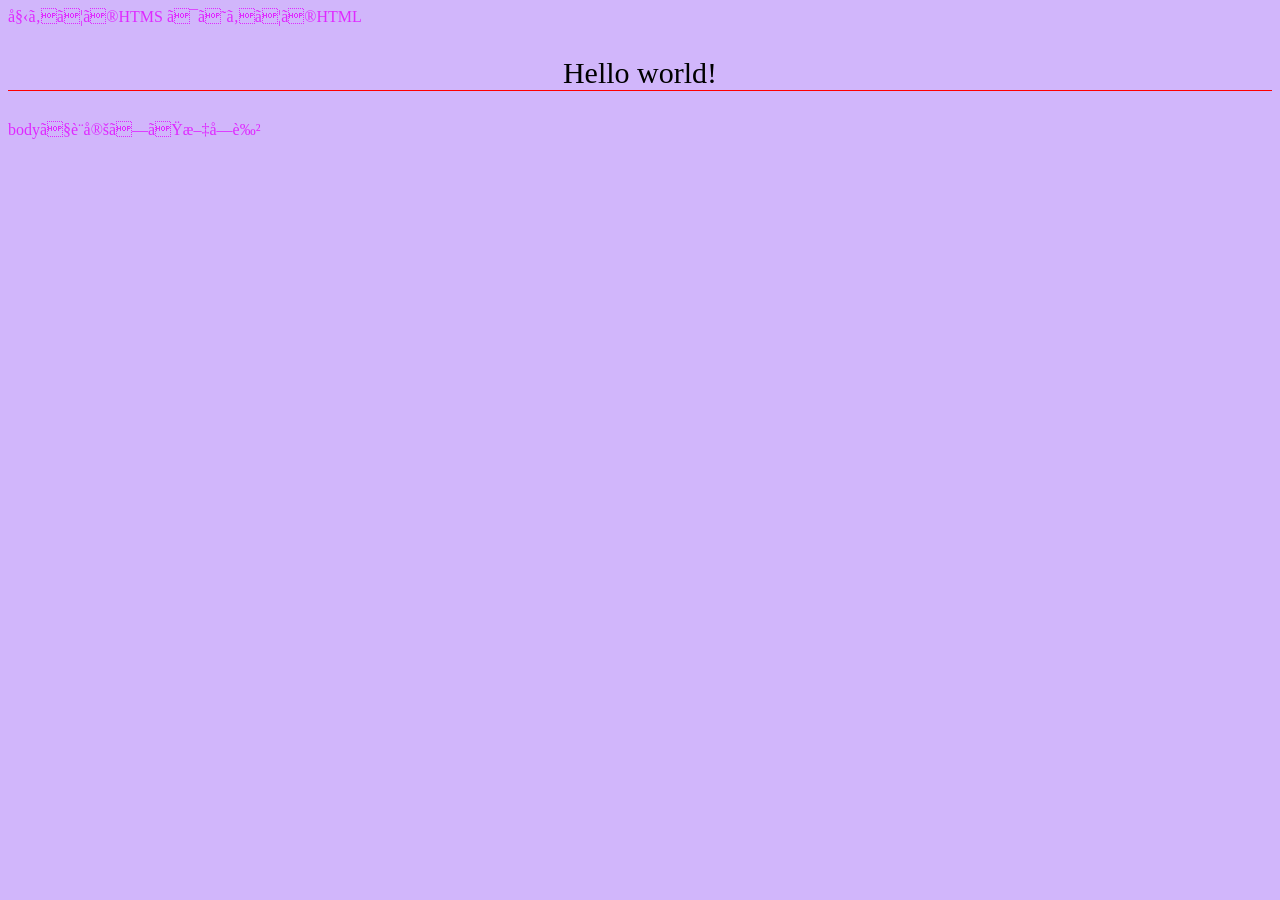
<file: 20260423-hc/index.html>
<!DOCTYPE html>
<html lang="ja">

<head>
    <metal charset="UTF-8">
        <titel>始めてのHTMS</titel>
        <link rel="stylesheet" href="style.css">
</head>

<body>
    <hi>はじめてのHTML</hi>
    <p>Hello world!</p>
    <div>bodyで設定した文字色</div>
</body>

</html>
</file>
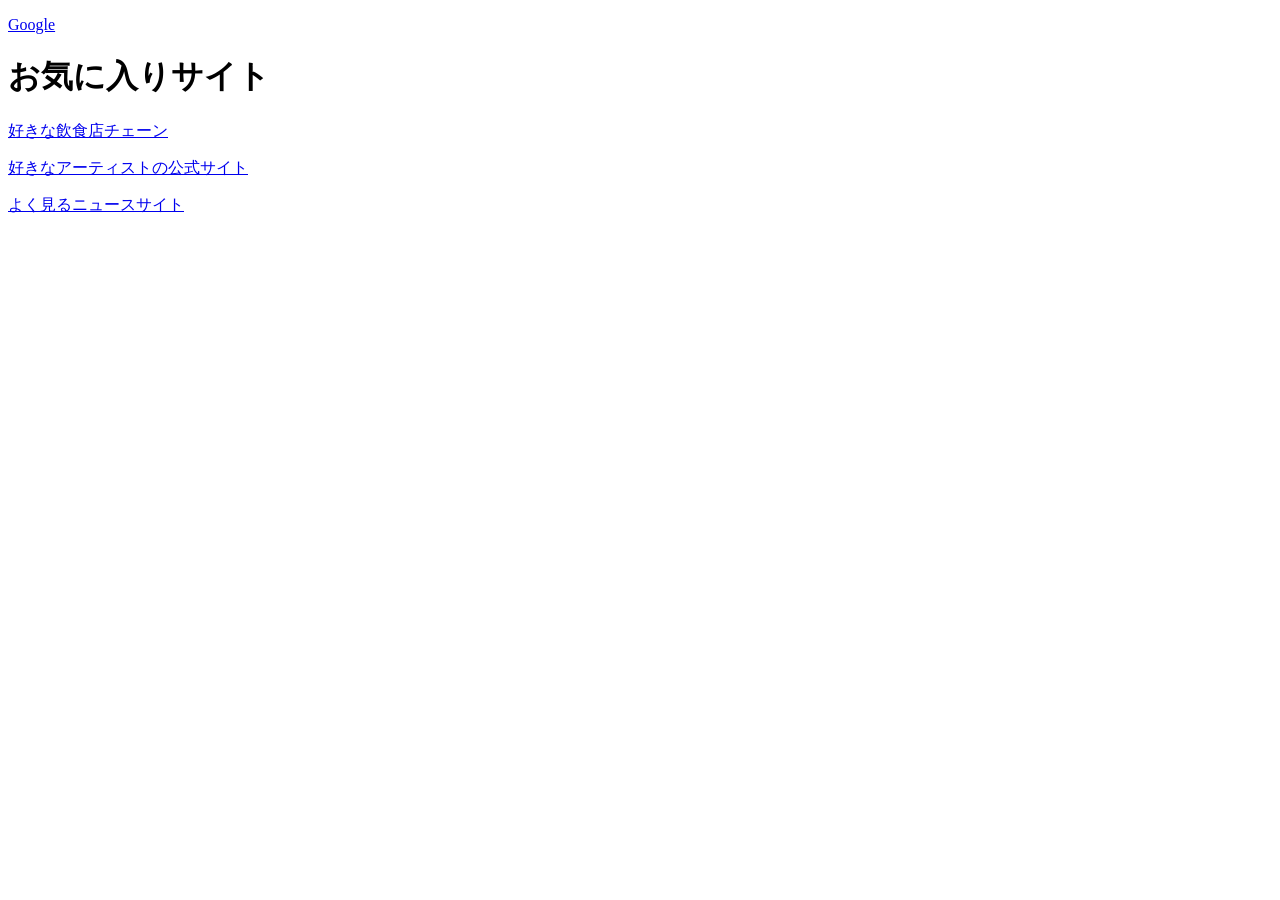
<file: external.html>
<!doctype html>
<html lang="ja">
    <head>
        <meta charset="utf-8">
        <title>外部リンク</title>
    </head>
    <body>
        <p>
            <a href="https://google.com" target="_blank">Google</a>
        </p>
        <h1>お気に入りサイト</h1>
<p><a href="https://www.ubereats.com/jp?srsltid=AfmBOoreEpdcZCJsx0ZCYKE8tdadpW4FXXo6Kb79eOAH5qyxKQ_sdM35" target="_blank">好きな飲食店チェーン</a></p>
<p><a href="https://mrsgreenapple.com/" target="_blank">好きなアーティストの公式サイト</a></p>
<p><a href="https://keizainews.com/6599/?gad_source=1&gad_campaignid=23733229340&gbraid=0AAAABDUuuQXNBZA7cNfVFwxaw8eMMddt_&gclid=EAIaIQobChMIicSjqLW4lAMVhH0PAh1OETrvEAAYASAAEgJrCfD_BwE" target="_blank">よく見るニュースサイト</a></p>

        
    </body>
</html>
</file>
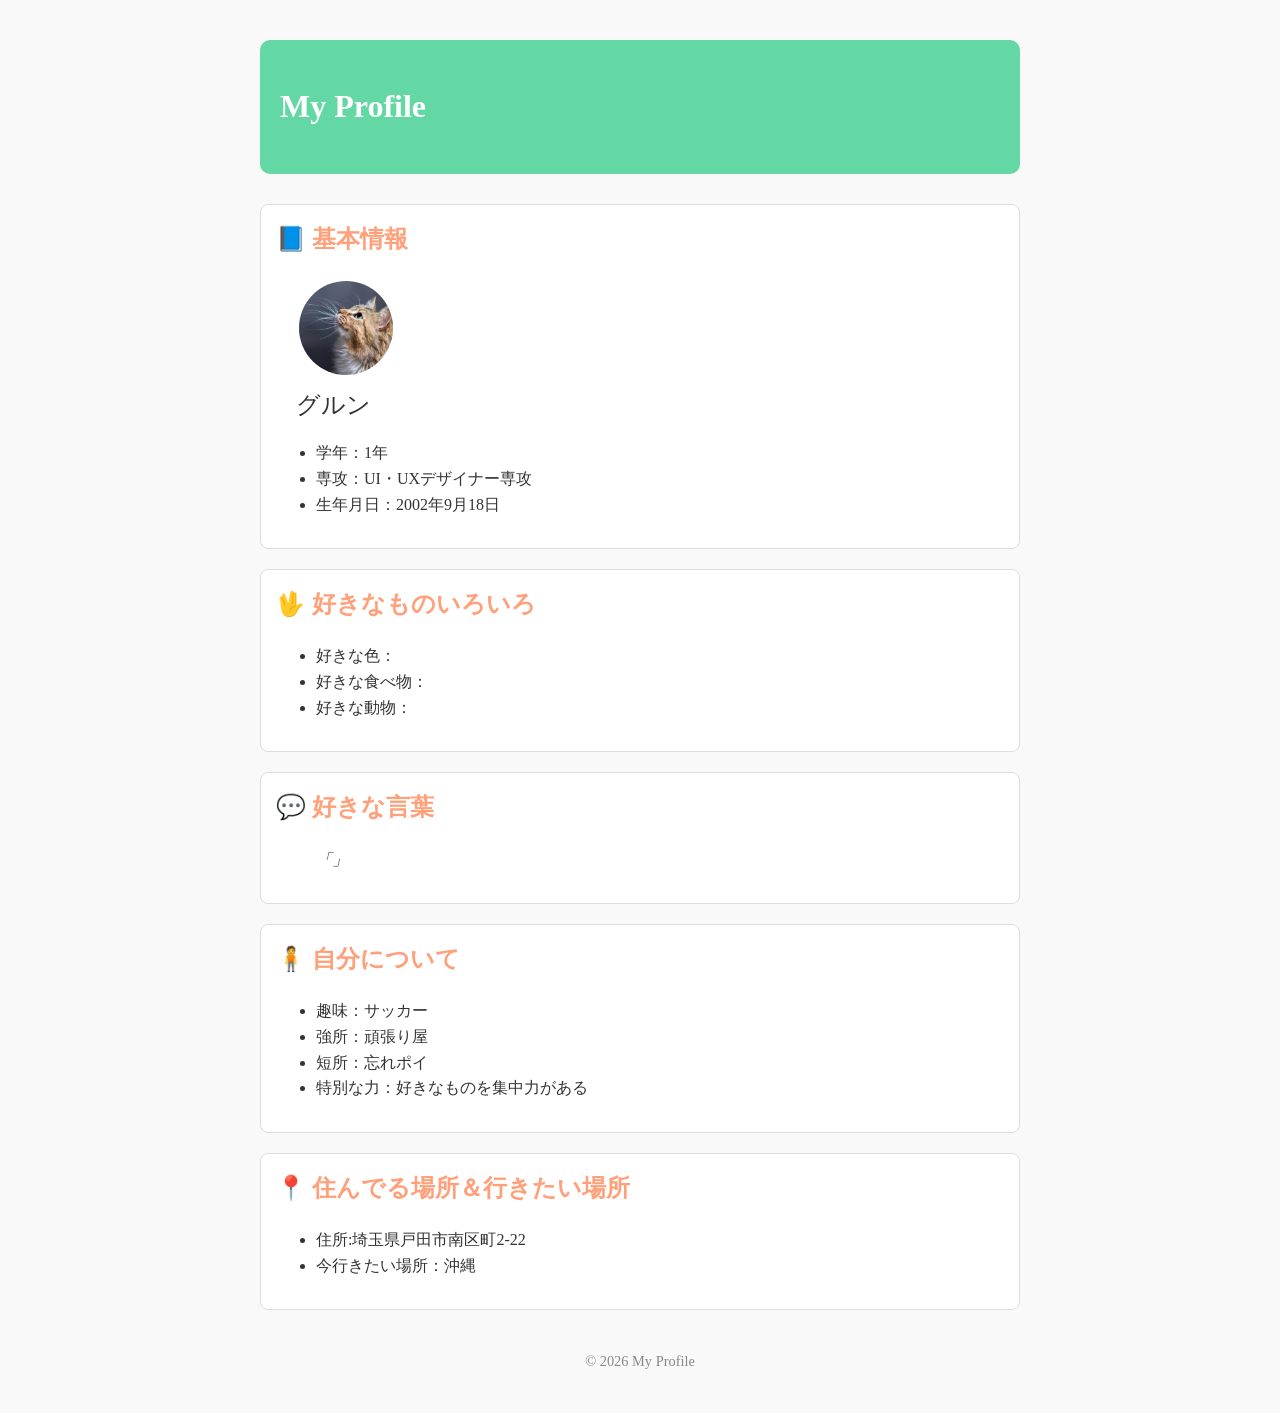
<file: 20260423-hc/profile.html>
<!DOCTYPE html>
<html lang="ja">

<head>
    <meta charset="UTF-8">
    <title>My Profile</title>
    <link rel="stylesheet" href="profile.css">
</head>

<body>
    <div class="container">
        <header>
            <h1>My Profile</h1>
        </header>

        <section id="profile">
            <h2>📘 基本情報</h2>
            <img src="profile.jpeg" alt="プロフィール画像" class="profile-img">
            <p class="profile-name">グルン</p>
            <ul>
                <li>学年：1年</li>
                <li>専攻：UI・UXデザイナー専攻</li>
                <li>生年月日：2002年9月18日</li>
            </ul>
        </section>

        <section id="fav-things">
            <h2>🖖 好きなものいろいろ</h2>
            <ul>
                <li>好きな色：</li>
                <li>好きな食べ物：</li>
                <li>好きな動物：</li>
            </ul>
        </section>

        <section id="fav-words">
            <h2>💬 好きな言葉</h2>
            <p>「」</p>
        </section>

        <section id="about-me">
            <h2>🧍 自分について</h2>
            <ul>
                <li>趣味：サッカー</li>
                <li>強所：頑張り屋</li>
                <li>短所：忘れポイ</li>
                <li>特別な力：好きなものを集中力がある</li>
            </ul>
        </section>

        <section id="place">
            <h2>📍 住んでる場所＆行きたい場所</h2>
            <ul>
                <li>住所:埼玉県戸田市南区町2-22</li>
                <li>今行きたい場所：沖縄</li>
            </ul>
        </section>

        <footer>
            <p>&copy; 2026 My Profile</p>
        </footer>
    </div>
</body>

</html>
</file>
<file: 20260423-hc/style.css>
@charset "UTF-8";

body {
    background: rgb(209, 182, 251);
    color: rgb(223, 41, 255);
}

hl {
    color: grey;
}

p {
    color: black;
    font-size: 30px;
    text-align: center;
    border-bottom: 1px solid red
}
</file>
<file: 20260423-hc/profile.css>
@charset "UTF-8";
/* 文字コードをUTF-8に指定（日本語などの文字化けを防ぐ） */

* {
    box-sizing: border-box;
    /* パディングやボーダーを含めて要素のサイズを計算する */
}

body {
    /*** 任意の色を設定 ***/
    background-color: #f9f9f9;
    /* 背景色 */

    color: #333;
    /* 文字色を濃いグレーに設定（読みやすさ重視） */
    line-height: 1.6;
    /* 行間を少し広めにして読みやすくする */
    margin: 0;
    /* デフォルトのマージンをリセット */
    padding: 0;
    /* デフォルトのパディングをリセット */
}

.container {
    max-width: 800px;
    /* コンテンツの最大幅を800pxに制限 */
    margin: 40px auto;
    /* 上下に40pxの余白を、左右は中央揃え */
    padding: 0 20px;
    /* 左右に20pxの余白を追加（内部余白） */
}

header {
    /*** 任意の色を設定 ***/
    background-color: #0ac5719e;
    /* 背景色 */
    color: white;
    /* 文字色 */

    display: flex;
    /* フレックスボックスで横並びにする */
    align-items: center;
    /* 垂直方向の中央揃え */
    padding: 20px;
    /* 内側の余白を20pxに設定 */
    border-radius: 10px;
    /* 角を丸くする */
    margin-bottom: 30px;
    /* 下に30pxの余白を追加（セクション間のスペース） */
}

.profile-img {
    width: 100px;
    /* 幅を100pxに設定 */
    height: 100px;
    /* 高さを100pxに設定 */
    border-radius: 50%;
    /* 丸いプロフィール画像にする */
    object-fit: cover;
    /* 画像を枠にぴったりおさめる */
    margin-left: 20px;
    /* 左に余白をつけて見やすく */
    border: 3px solid white;
    /* 白い縁取りを追加 */
}

.profile-name {
    font-size: 1.5em;
    /* 通常の1.5倍の大きさにする */
    margin: 0 0 0 20px;
    /* 左にだけ余白を追加して画像と分離 */
}

section {
    background: white;
    /* セクション背景色 */
    border: 1px solid #ddd;
    /* 枠線 */
    border-radius: 8px;
    /* 少し角を丸める */
    padding: 15px;
    /* 内部余白を追加 */
    margin-top: 20px;
    /* 上に余白を追加して次のセクションと区切る */
}

h2 {
    /*** 任意の色を設定 ***/
    color: #ffa07a;
    /* 見出し色 */

    margin-top: 0;
    /* 見出しの上の余白をなくす（セクションとの密着防止） */
}

#fav-words p {
    font-style: italic;
    /* 引用部分を斜体にして強調 */
    margin-left: 40px;
}

footer {
    text-align: center;
    /* テキストを中央揃え */
    margin-top: 40px;
    /* 上に余白を追加（コンテンツと区切る） */
    font-size: 0.9em;
    /* フッターの文字を少し小さめに */
    color: #888;
    /* 薄いグレーで目立たせすぎない */
}
</file>
